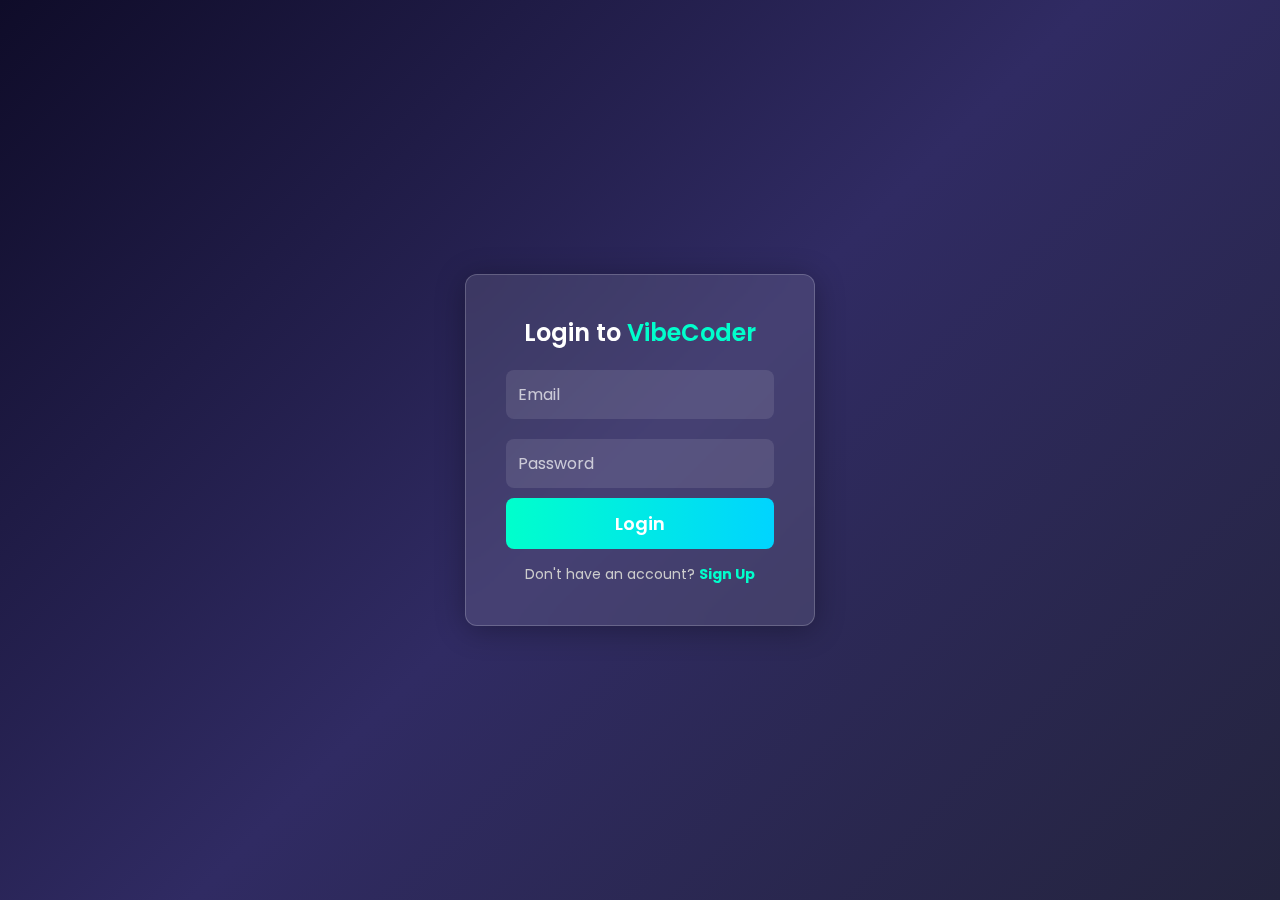
<file: index.html>
<!DOCTYPE html>
<html lang="en">
<head>
    <meta charset="UTF-8">
    <meta name="viewport" content="width=device-width, initial-scale=1.0">
    <title>VibeCoder</title>
    <link rel="stylesheet" href="styles.css">
</head>
<body>
   
    <!-- Navigation Bar -->
    <header class="navbar">
        <div class="logo">Vibe<span>Coder</span></div>
        <nav>
            <ul class="nav-links">
                <li><a href="index.html">Home</a></li>
                <li><a href="explore.html">Features</a></li>
                <li><a href="price.html">Pricing</a></li>
                <li><a href="cu.html">Contact</a></li>
            </ul>
        </nav>
        <div class="buttons">
            <a href="login.html"><button class="login-btn">Login</button></a>
            <a href="signup.html"><button class="signup-btn">Signup</button></a>
        </div>
    </header>

    <!-- Hero Section -->
    <section class="hero">
        <div class="hero-content">
            <h1>Your <span>Creative Coding</span> Companion</h1>
            <p>Design, code, and build amazing projects with an all-in-one development environment.</p>
            <div class="hero-buttons">
                <a href="editor.html"><button class="primary-btn" id="open-editor">Get Started</button>
                    </a>
                    
                <a href="explore.html"><button class="secondary-btn">Explore</button></a>
            </div>
        </div>
        <div class="hero-image">
            <img src="images/logo.jpg" alt="Coding on Laptop">
        </div>
    </section>

    <!-- Features Section -->
    <section class="features">
        <a href="spo.html" class="feature-card">
            <span class="icon">🎵</span>
            <h2>Spotify Integration</h2>
            <p>Set the mood with your favorite music.</p>
        </a>

        <a href="card1.html" class="feature-card">
            <span class="icon">📂</span>
            <h2>Card Drag & Drop</h2>
            <p>Easily organize and customize your project cards.</p>
        </a>

        <a href="ui.html" class="feature-card">
            <span class="icon">🔲</span>
            <h2>UI Components</h2>
            <p>Explore a library of beautiful UI components.</p>
        </a>

        <a href="code.html" class="feature-card">
            <span class="icon">💻</span>
            <h2>Code Explanations</h2>
            <p>Understand code with smart explanations.</p>
        </a>

        <a href="draw.html" class="feature-card">
            <span class="icon">🎨</span>
            <h2>Drawing Tools</h2>
            <p>Create digital artwork with intuitive drawing tools.</p>
        </a>
    </section>


    <!-- Footer -->
    <footer>
        <div class="footer-container">
            <div class="footer-section">
                <h3>About Us</h3>
                <p>This VibeCoder Web App is a modern, user-friendly platform designed to integrate multiple essential tools for developers, designers, and creators.</p>
            </div>
            <div class="footer-section">
                <h3>Follow Us</h3>
                <div class="social-icons">
                    <a href="https://www.facebook.com/">📘 Facebook</a>
                    <a href="https://twitter.com/">🐦 Twitter</a>
                    <a href="https://www.instagram.com/">📸 Instagram</a>
                </div>
            </div>
            <div class="footer-section">
                <h3>Newsletter</h3>
                <p>Subscribe to our newsletter for the latest updates.</p>
                <input type="email" placeholder="Enter your email">
                <button>Subscribe</button>
            </div>
        </div>
        <p class="footer-bottom">&copy; 2025 VibeCoder. All rights reserved.</p>
    </footer>

    <script src="script.js"></script> 
</body>
</html>
</file>
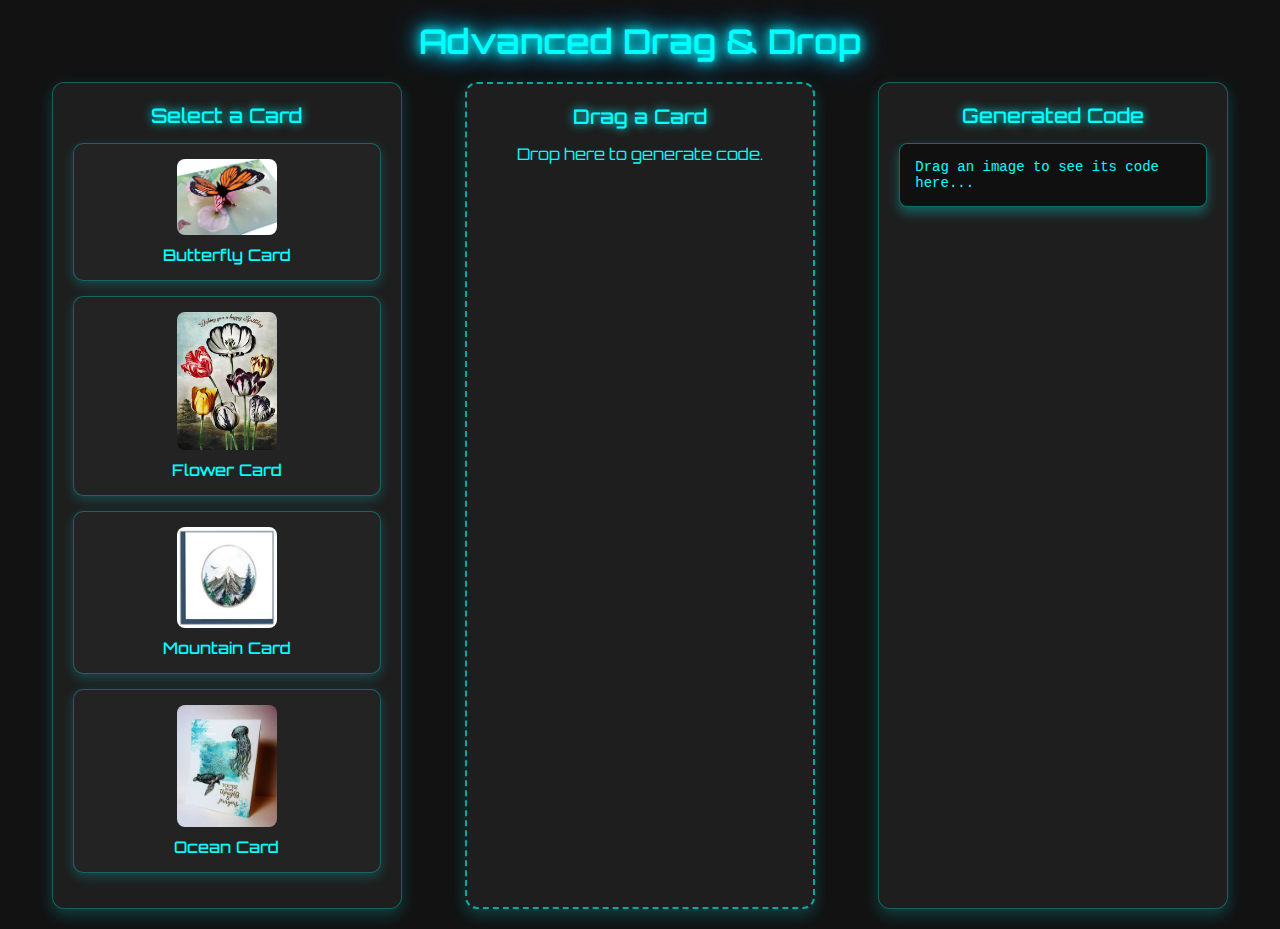
<file: card1.html>
<!DOCTYPE html>
<html lang="en">
<head>
    <meta charset="UTF-8">
    <meta name="viewport" content="width=device-width, initial-scale=1.0">
    <title>Advanced Drag & Drop</title>
    <link href="https://fonts.googleapis.com/css2?family=Orbitron:wght@400;600&display=swap" rel="stylesheet">
    <style>
        * {
            margin: 0;
            padding: 0;
            box-sizing: border-box;
            font-family: 'Orbitron', sans-serif;
        }

        body {
            text-align: center;
            background: #121212; /* Pure Black Background */
            padding: 20px;
            color: #fff;
        }

        /* Neon Title */
        h1 {
            font-size: 34px;
            font-weight: 600;
            color: #0ff;
            text-shadow: 0 0 10px #0ff, 0 0 20px #0ff, 0 0 30px #08f;
            margin-bottom: 20px;
        }

        .container {
            display: flex;
            justify-content: space-around;
            flex-wrap: wrap;
            gap: 40px;
            max-width: 1200px;
            margin: auto;
        }

        .column {
            flex: 1;
            min-width: 320px;
            max-width: 350px;
            padding: 20px;
            border-radius: 12px;
            background: #1e1e1e;
            box-shadow: 0px 6px 15px rgba(0, 255, 255, 0.2);
            transition: 0.3s;
            border: 1px solid rgba(0, 255, 255, 0.3);
        }

        h2 {
            font-size: 20px;
            font-weight: 500;
            color: #0ff;
            text-shadow: 0 0 10px #0ff;
            margin-bottom: 15px;
        }

        /* --- Improved Cards for Dark Theme --- */
        .card {
            background: #232323;
            padding: 15px;
            border-radius: 10px;
            cursor: grab;
            display: flex;
            flex-direction: column;
            align-items: center;
            gap: 10px;
            transition: 0.3s;
            box-shadow: 0px 4px 12px rgba(0, 255, 255, 0.2);
            border: 1px solid rgba(0, 255, 255, 0.3);
            margin-bottom: 15px;
        }

        .card:hover {
            transform: scale(1.05);
            box-shadow: 0px 8px 18px rgba(0, 255, 255, 0.4);
        }

        .card img {
            width: 100px;
            border-radius: 8px;
        }

        .card p {
            font-size: 16px;
            font-weight: 500;
            color: #0ff;
        }

        /* --- Drag & Drop Box --- */
        #drag-card {
            border: 2px dashed rgba(0, 255, 255, 0.6);
            text-align: center;
            min-height: 200px;
            padding: 20px;
            transition: 0.3s;
            color: #0ff;
        }

        #drag-card.drag-over {
            background: rgba(0, 255, 255, 0.1);
            border-color: #0ff;
        }

        #drag-card img {
            max-width: 120px;
            margin-top: 10px;
            border-radius: 8px;
        }

        pre {
            background: #101010;
            color: #0ff;
            padding: 15px;
            text-align: left;
            border-radius: 8px;
            overflow-x: auto;
            white-space: pre-wrap;
            font-size: 14px;
            font-family: 'Courier New', monospace;
            box-shadow: 0px 6px 12px rgba(0, 255, 255, 0.3);
            border: 1px solid rgba(0, 255, 255, 0.4);
        }
    </style>
</head>
<body>
    <h1>Advanced Drag & Drop</h1>
    <div class="container">
        <div class="column" id="select-card">
            <h2>Select a Card</h2>
            <div class="card" draggable="true" ondragstart="drag(event, 'images/butterfly.jpg')">
                <img src="images/butterfly.jpg" alt="Butterfly">
                <p>Butterfly Card</p>
            </div>
            <div class="card" draggable="true" ondragstart="drag(event, 'images/flowers.jpg')">
                <img src="images/flowers.jpg" alt="Flower">
                <p>Flower Card</p>
            </div>
            <div class="card" draggable="true" ondragstart="drag(event, 'images/mountain.jpg')">
                <img src="images/mountain.jpg" alt="Mountain">
                <p>Mountain Card</p>
            </div>
            <div class="card" draggable="true" ondragstart="drag(event, 'images/ocean.jpg')">
                <img src="images/ocean.jpg" alt="Ocean">
                <p>Ocean Card</p>
            </div>
        </div>
        <div class="column" id="drag-card" ondragover="allowDrop(event)" ondrop="drop(event)">
            <h2>Drag a Card</h2>
            <p>Drop here to generate code.</p>
        </div>
        <div class="column" id="download-code">
            <h2>Generated Code</h2>
            <pre id="code-output">Drag an image to see its code here...</pre>
        </div>
    </div>

    <script>
        function allowDrop(event) {
            event.preventDefault();
            document.getElementById("drag-card").classList.add("drag-over");
        }

        function drag(event, imageUrl) {
            event.dataTransfer.setData("image", imageUrl);
        }

        function drop(event) {
            event.preventDefault();
            let dropZone = document.getElementById("drag-card");
            dropZone.classList.remove("drag-over");

            let imageUrl = event.dataTransfer.getData("image");

            if (imageUrl) {
                let imageElement = document.createElement("img");
                imageElement.src = imageUrl;
                imageElement.alt = "Dropped Image";
                imageElement.style.maxWidth = "120px";

                dropZone.innerHTML = "<h2>Drag a Card</h2>";
                dropZone.appendChild(imageElement);

                document.getElementById("code-output").textContent = 
                    `<!DOCTYPE html>\n<html>\n<head>\n    <title>Dropped Image</title>\n</head>\n<body>\n    <img src="${imageUrl}" alt="Dropped Image">\n</body>\n</html>`;
            }
        }
    </script>
</body>
</html>
</file>
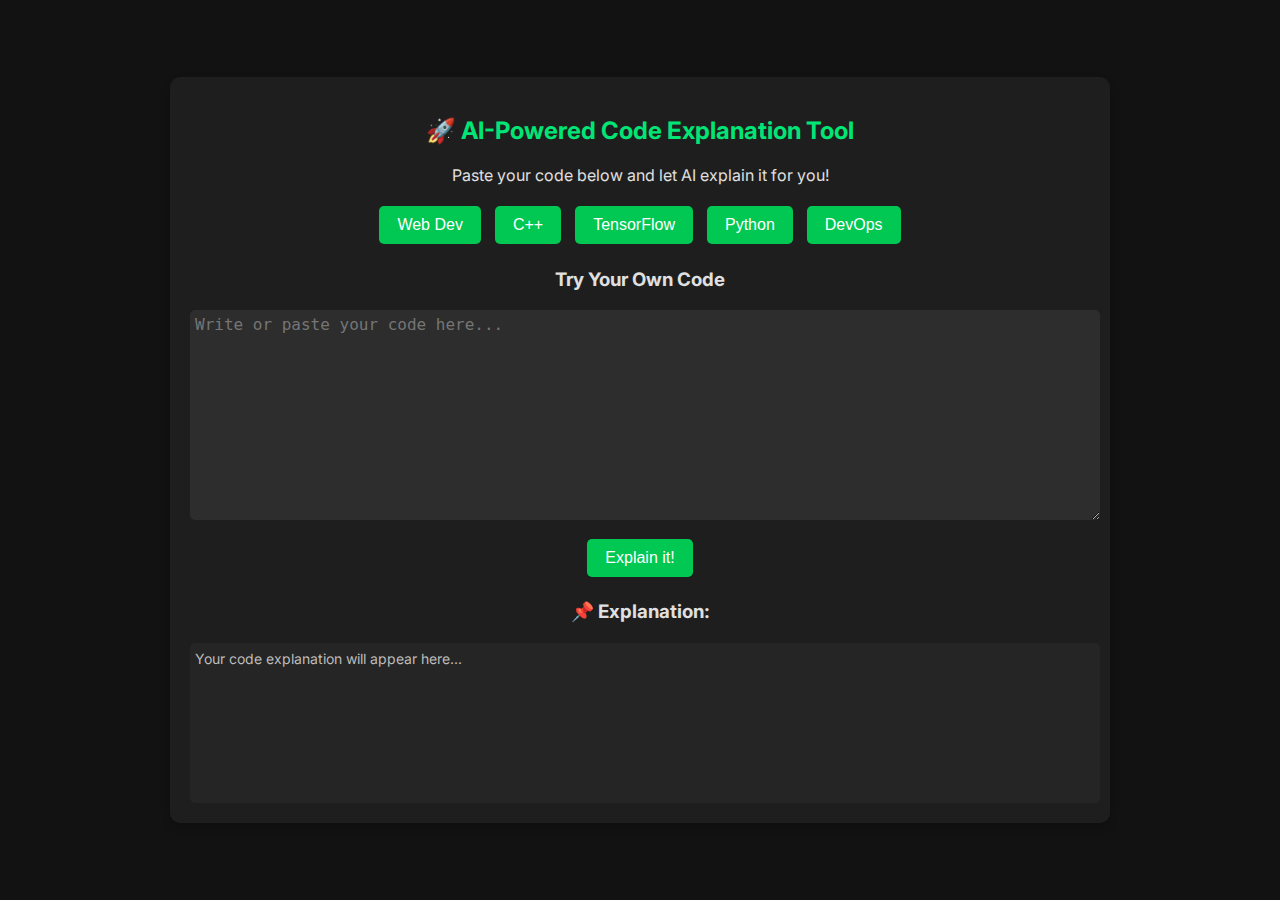
<file: code.html>
<!DOCTYPE html>
<html lang="en">
<head>
    <meta charset="UTF-8">
    <meta name="viewport" content="width=device-width, initial-scale=1.0">
    <title>AI Code Explainer</title>
    <style>
        @import url('https://fonts.googleapis.com/css2?family=Inter:wght@300;400;600&display=swap');

        body {
            font-family: 'Inter', sans-serif;
            background-color: #121212;
            color: #E0E0E0;
            margin: 0;
            padding: 0;
            display: flex;
            justify-content: center;
            align-items: center;
            height: 100vh;
            flex-direction: column;
        }

        .container {
            width: 80%;
            max-width: 900px;
            background: #1e1e1e;
            padding: 20px;
            border-radius: 10px;
            box-shadow: 0 4px 10px rgba(0, 0, 0, 0.2);
            text-align: center;
        }

        h2 {
            color: #00E676;
        }

        textarea {
            width: 100%;
            height: 200px;
            background-color: #2d2d2d;
            color: #ffffff;
            border: none;
            padding: 5px;
            font-size: 16px;
            border-radius: 5px;
            outline: none;
            resize: vertical;
            margin-bottom: 10px;
        }

        .btn {
            padding: 10px 18px;
            font-size: 16px;
            cursor: pointer;
            background-color: #00C853;
            color: white;
            border: none;
            border-radius: 5px;
            margin: 5px;
            transition: 0.3s;
        }

        .btn:hover {
            background-color: #009624;
            transform: scale(1.05);
        }

        .output {
            width: 100%;
            background: #252525;
            padding: 5px;
            border-radius: 5px;
            margin-top: 20px;
            min-height: 150px;
            text-align: left;
            font-size: 14px;
            line-height: 1.5;
            color: #BDBDBD;
            overflow: auto;
        }
    </style>
</head>
<body>
    <div class="container">
        <h2>🚀 AI-Powered Code Explanation Tool</h2>
        <p>Paste your code below and let AI explain it for you!</p>

        <div>
            <button class="btn" onclick="loadCode('webdev')">Web Dev</button>
            <button class="btn" onclick="loadCode('cpp')">C++</button>
            <button class="btn" onclick="loadCode('tensorflow')">TensorFlow</button>
            <button class="btn" onclick="loadCode('dense')">Python</button>
            <button class="btn" onclick="loadCode('devops')">DevOps</button>
        </div>

        <h3>Try Your Own Code</h3>
        <textarea id="codeInput" placeholder="Write or paste your code here..."></textarea>
        <button class="btn" onclick="explainCode()">Explain it!</button>

        <h3>📌 Explanation:</h3>
        <div id="explanation" class="output">Your code explanation will appear here...</div>
    </div>

    <script>
        function loadCode(type) {
            let codeSamples = {
                "webdev": `<html>\n<head>\n<style>\nbody {background-color: lightblue;}\nh1 {color: navy;}\n</style>\n</head>\n<body>\n<h1>Welcome to Web Development</h1>\n</body>\n</html>`,
                "cpp": `#include <iostream>\ntemplate <typename T>\nT add(T a, T b) {\n    return a + b;\n}\nint main() {\n    std::cout << add(5, 10) << std::endl;\n    return 0;\n}`,
                "tensorflow": `import tensorflow as tf\nx = tf.constant(10)\ny = tf.constant(20)\nz = tf.add(x, y)\nprint("Sum:", z)`,
                "dense": `def factorial(n):\n    if n == 0:\n        return 1\n    else:\n        return n * factorial(n-1)\nprint(factorial(5))`,
                "devops": `#!/bin/bash\necho "Updating system..."\nsudo apt update && sudo apt upgrade -y`
            };
            document.getElementById("codeInput").value = codeSamples[type];
            explainCode();
        }

        function explainCode() {
            let code = document.getElementById("codeInput").value;
            let explanationDiv = document.getElementById("explanation");

            if (!code.trim()) {
                explanationDiv.innerHTML = "⚠ Please enter some code to explain.";
                return;
            }

            let explanation = "<strong>📌 Detailed Explanation:</strong><br><br>";

            if (code.includes("<html>")) {
                explanation += "<strong>🔹 HTML Code Structure:</strong><br>";
                explanation += "✅ <code>&lt;html&gt;</code>: Root element of an HTML page.<br>";
                explanation += "✅ <code>&lt;head&gt;</code>: Contains meta information and styles.<br>";
                explanation += "✅ <code>&lt;style&gt;</code>: Defines CSS for the page.<br>";
                explanation += "✅ <code>&lt;h1&gt;</code>: A header tag used for the title.<br>";
            }

            if (code.includes("template <typename T>")) {
                explanation += "<br><strong>🔹 C++ Template Explanation:</strong><br>";
                explanation += "✅ <code>template <typename T></code>: Generic function for multiple data types.<br>";
                explanation += "✅ <code>T add(T a, T b)</code>: A function template for addition.<br>";
            }

            if (code.includes("import tensorflow as tf")) {
                explanation += "<br><strong>🔹 TensorFlow Code Explanation:</strong><br>";
                explanation += "✅ <code>import tensorflow as tf</code>: Imports TensorFlow library.<br>";
                explanation += "✅ <code>tf.constant()</code>: Creates immutable tensors.<br>";
                explanation += "✅ <code>tf.add()</code>: Adds two tensors.<br>";
            }

            if (code.includes("def factorial(n):")) {
                explanation += "<br><strong>🔹 Recursive Function Explanation:</strong><br>";
                explanation += "✅ <code>def factorial(n):</code>: A recursive function.<br>";
                explanation += "✅ <code>if n == 0:</code>: Base case to end recursion.<br>";
            }

            if (code.includes("sudo apt update")) {
                explanation += "<br><strong>🔹 DevOps Bash Script:</strong><br>";
                explanation += "✅ <code>#!/bin/bash</code>: Declares a shell script.<br>";
                explanation += "✅ <code>sudo apt update</code>: Updates package list.<br>";
            }

            explanationDiv.innerHTML = explanation;
        }
    </script>

</body>
</html>
</file>
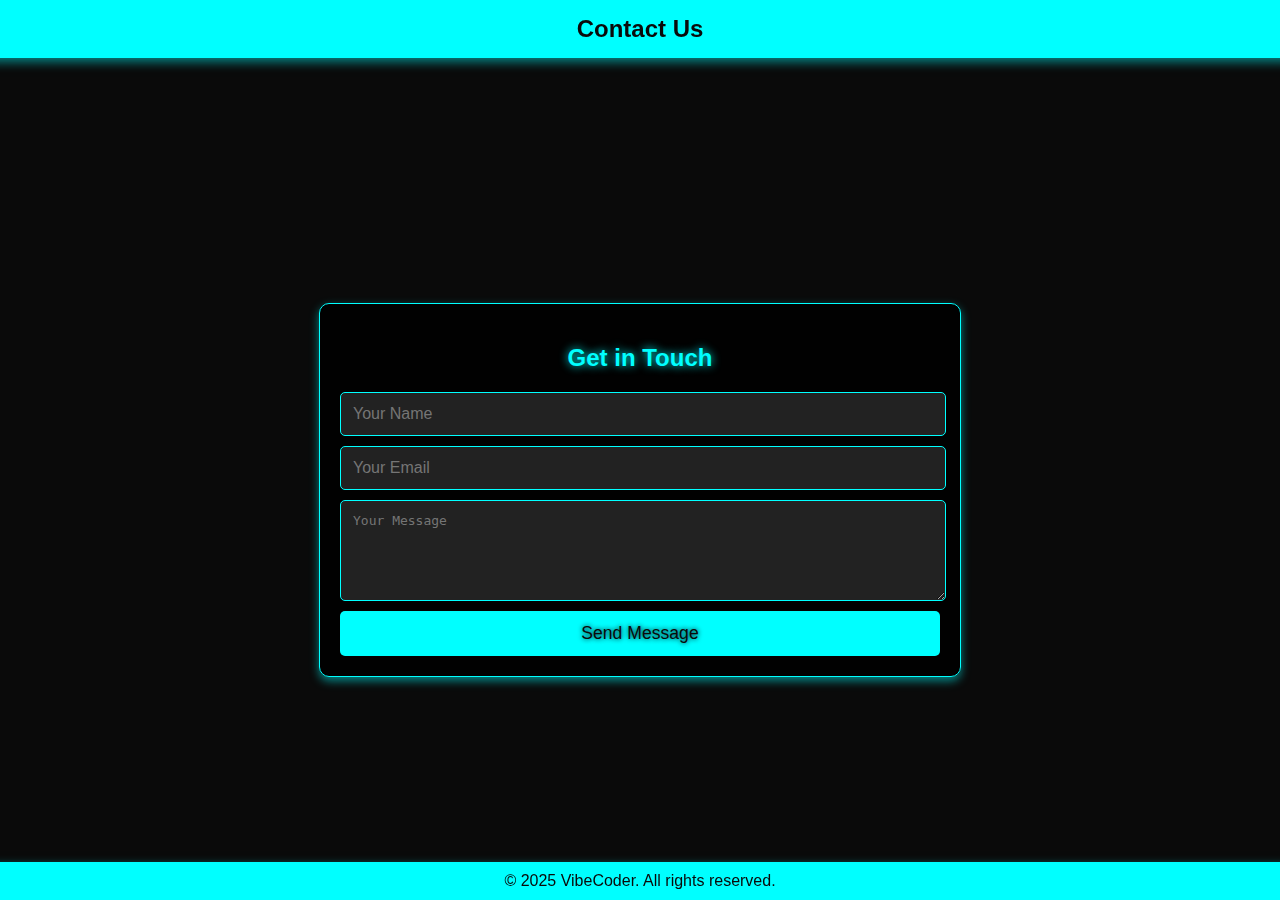
<file: cu.html>
<!DOCTYPE html>
<html lang="en">
<head>
    <meta charset="UTF-8">
    <meta name="viewport" content="width=device-width, initial-scale=1.0">
    <title>Contact Us</title>
    <style>
        :root {
            --primary-color: #00ffff;
            --secondary-color: #00b3b3;
            --background-color: #0a0a0a;
            --text-color: #ffffff;
            --white: #ffffff;
            --shadow: 0 4px 10px rgba(0, 255, 255, 0.5);
        }
        body {
            font-family: 'Poppins', sans-serif;
            margin: 0;
            padding: 0;
            background-color: var(--background-color);
            color: var(--text-color);
            display: flex;
            flex-direction: column;
            align-items: center;
            justify-content: center;
            height: 100vh;
        }
        .navbar {
            background: var(--primary-color);
            color: var(--background-color);
            padding: 15px 20px;
            text-align: center;
            font-size: 1.5em;
            font-weight: bold;
            box-shadow: var(--shadow);
            width: 100%;
            position: fixed;
            top: 0;
        }
        .contact-container {
            width: 90%;
            max-width: 600px;
            margin-top: 80px;
            padding: 20px;
            background: rgba(0, 0, 0, 0.9);
            border-radius: 10px;
            box-shadow: var(--shadow);
            text-align: center;
            border: 1px solid var(--primary-color);
        }
        .contact-container h2 {
            color: var(--primary-color);
            text-shadow: 0 0 10px var(--primary-color);
            margin-bottom: 20px;
        }
        .contact-container input, .contact-container textarea {
            width: calc(100% - 20px);
            padding: 12px;
            margin: 10px 0;
            background: #222;
            border: 1px solid var(--primary-color);
            color: var(--white);
            border-radius: 5px;
            font-size: 1em;
            display: block;
        }
        .button {
            background: var(--primary-color);
            color: var(--background-color);
            border: none;
            padding: 12px 20px;
            cursor: pointer;
            border-radius: 5px;
            transition: 0.3s;
            font-size: 1.1em;
            text-shadow: 0 0 5px var(--background-color);
            width: 100%;
        }
        .button:hover {
            background: var(--secondary-color);
            box-shadow: 0 0 15px var(--primary-color);
        }
        .footer {
            background: var(--primary-color);
            color: var(--background-color);
            padding: 10px;
            text-align: center;
            width: 100%;
            position: fixed;
            bottom: 0;
            box-shadow: var(--shadow);
        }
    </style>
</head>
<body>
    <div class="navbar">Contact Us</div>
    <div class="contact-container">
        <h2>Get in Touch</h2>
        <form id="contactForm">
            <input type="text" id="name" placeholder="Your Name" required>
            <input type="email" id="email" placeholder="Your Email" required>
            <textarea id="message" placeholder="Your Message" rows="5" required></textarea>
            <button class="button" type="submit">Send Message</button>
        </form>
    </div>
    <div class="footer">&copy; 2025 VibeCoder. All rights reserved.     </div>

    <script>
        document.getElementById("contactForm").addEventListener("submit", function(event) {
            event.preventDefault();
            
            const name = document.getElementById("name").value;
            const email = document.getElementById("email").value;
            const message = document.getElementById("message").value;
            
            const contactData = {
                name: name,
                email: email,
                message: message
            };
            
            localStorage.setItem("contactData", JSON.stringify(contactData));
            alert("Your message has been saved!");
            
            document.getElementById("contactForm").reset();
        });
    </script>
</body>
</html>
</file>
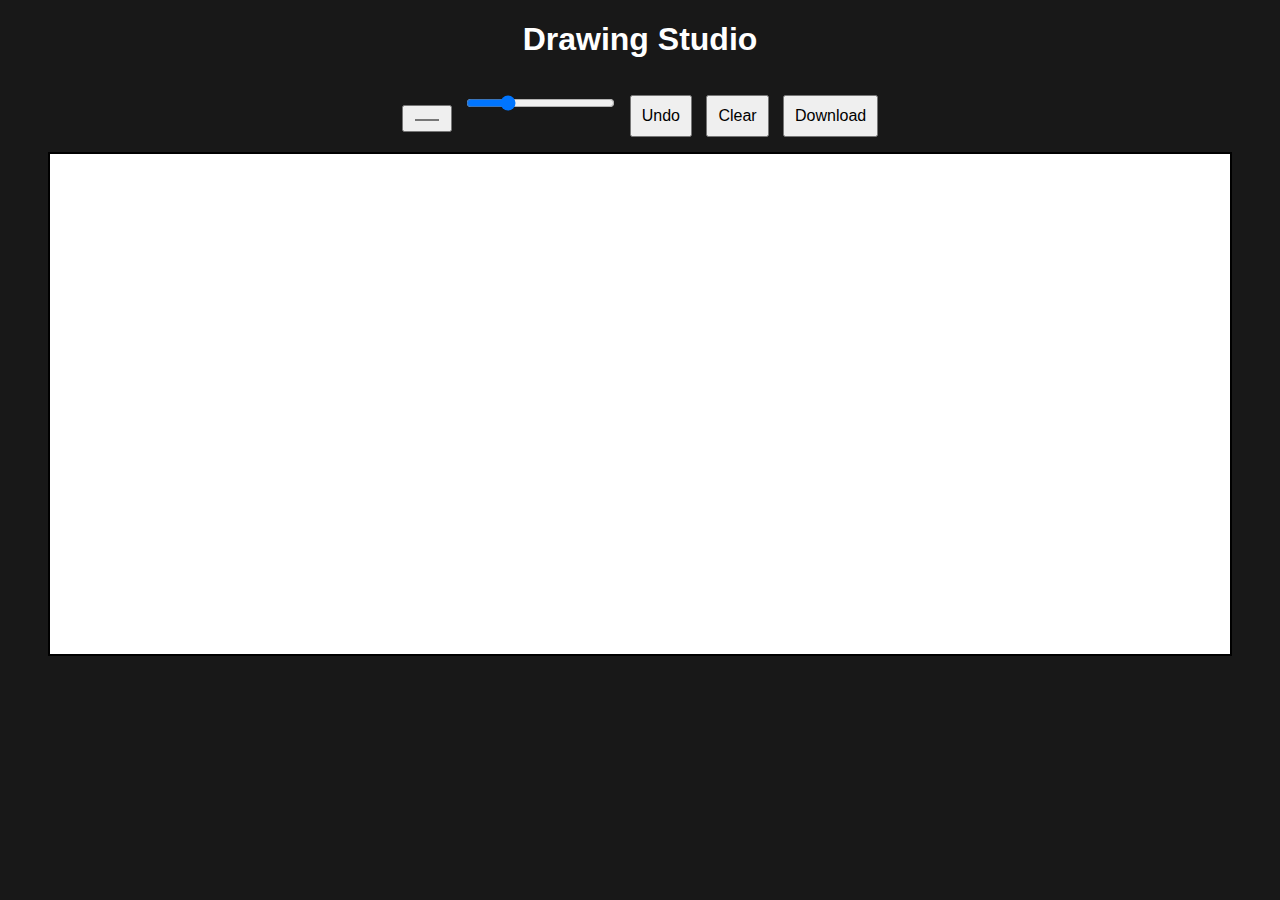
<file: draw.html>
<!DOCTYPE html>
<html lang="en">
<head>
    <meta charset="UTF-8">
    <meta name="viewport" content="width=device-width, initial-scale=1.0">
    <title>Drawing Studio</title>
    <link rel="stylesheet" href="style1.css">
</head>
<body>

    <div class="container">
        <h1>Drawing Studio</h1>
        <div class="tools">
            <input type="color" id="colorPicker" value="#000000">
            <input type="range" id="brushSize" min="1" max="20" value="5">
            <button id="undoBtn">Undo</button>
            <button id="clearBtn">Clear</button>
            <button id="downloadBtn">Download</button>
        </div>
        <canvas id="drawingCanvas"></canvas>
    </div>

    <script src="script1.js"></script>
</body>
</html>
</file>
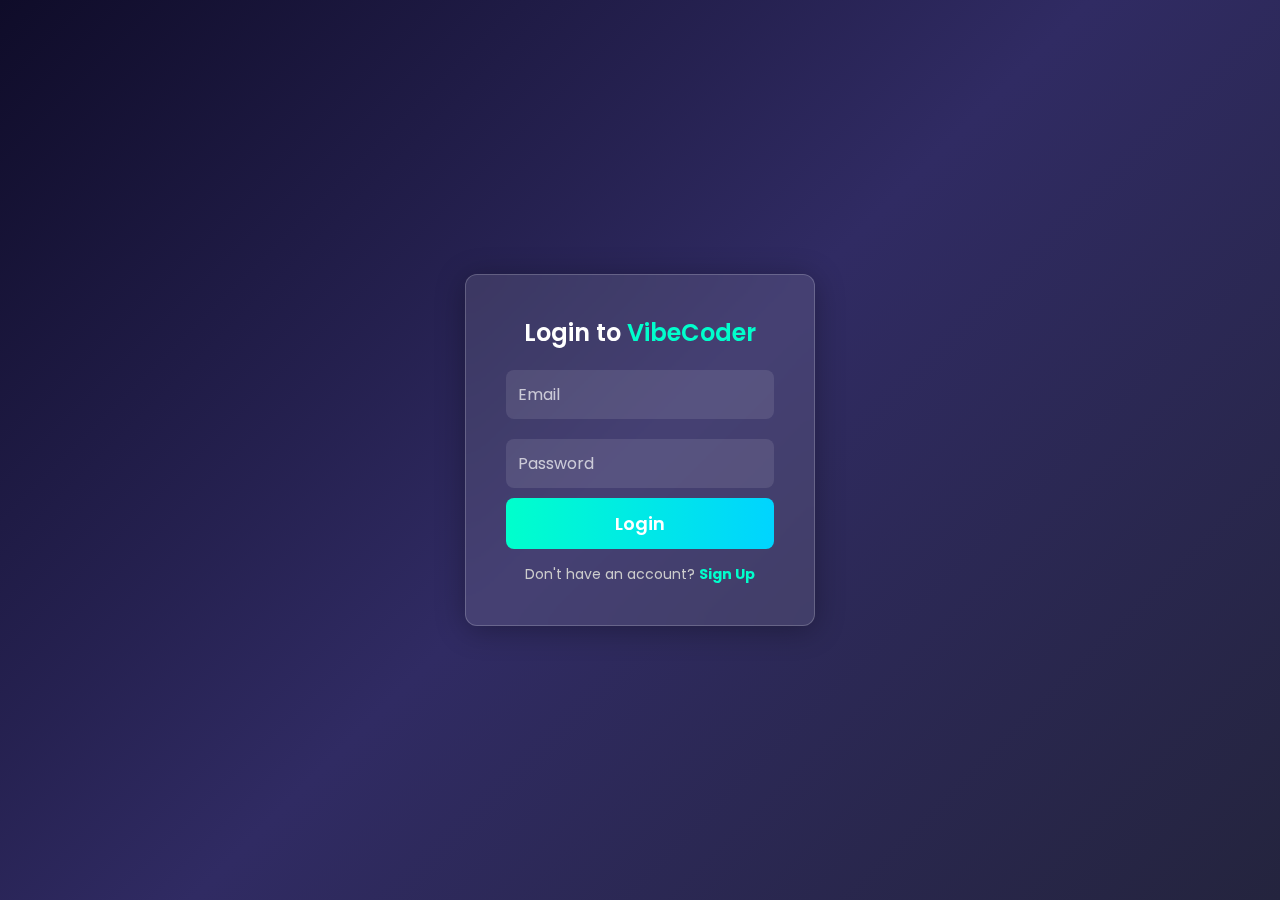
<file: login.html>
<!DOCTYPE html>
<html lang="en">
<head>
    <meta charset="UTF-8">
    <meta name="viewport" content="width=device-width, initial-scale=1.0">
    <title>Login - VibeCoder</title>
    <style>
        /* Import Google Font */
        @import url('https://fonts.googleapis.com/css2?family=Poppins:wght@300;400;600&display=swap');

        /* Global Styling */
        * {
            margin: 0;
            padding: 0;
            box-sizing: border-box;
            font-family: 'Poppins', sans-serif;
        }

        body {
            display: flex;
            justify-content: center;
            align-items: center;
            height: 100vh;
            background: linear-gradient(135deg, #0f0c29, #302b63, #24243e);
            overflow: hidden;
        }

        /* Glassmorphic Container */
        .auth-container {
            background: rgba(255, 255, 255, 0.1);
            padding: 40px;
            width: 350px;
            border-radius: 12px;
            backdrop-filter: blur(15px);
            -webkit-backdrop-filter: blur(15px);
            box-shadow: 0 4px 30px rgba(0, 0, 0, 0.3);
            text-align: center;
            border: 1px solid rgba(255, 255, 255, 0.2);
        }

        .auth-title {
            font-size: 24px;
            font-weight: 600;
            color: #fff;
            margin-bottom: 10px;
        }

        .auth-title span {
            color: #00ffcc;
        }

        /* Input Fields */
        input {
            width: 100%;
            padding: 12px;
            margin: 10px 0;
            border: none;
            outline: none;
            border-radius: 8px;
            font-size: 16px;
            background: rgba(255, 255, 255, 0.1);
            color: #fff;
            transition: 0.3s ease-in-out;
        }

        input::placeholder {
            color: rgba(255, 255, 255, 0.7);
        }

        input:focus {
            background: rgba(255, 255, 255, 0.2);
            box-shadow: 0 0 10px rgba(0, 255, 204, 0.5);
        }

        /* Login Button */
        .auth-btn {
            width: 100%;
            padding: 12px;
            font-size: 18px;
            font-weight: 600;
            border: none;
            border-radius: 8px;
            cursor: pointer;
            color: #fff;
            background: linear-gradient(90deg, #00ffcc, #00d4ff);
            transition: 0.3s ease-in-out;
        }

        .auth-btn:hover {
            box-shadow: 0 0 15px rgba(0, 255, 204, 0.8);
        }

        /* Switch to Signup */
        .switch-page {
            margin-top: 15px;
            font-size: 14px;
            color: #ccc;
        }

        .switch-page a {
            color: #00ffcc;
            text-decoration: none;
            font-weight: bold;
        }

        .switch-page a:hover {
            text-decoration: underline;
        }

    </style>
</head>
<body>
    <div class="auth-container">
        <div class="auth-box">
            <h2 class="auth-title">Login to <span>VibeCoder</span></h2>
            <form id="login-form">
                <input type="email" id="email" placeholder="Email" required>
                <input type="password" id="password" placeholder="Password" required>
                <button type="submit" class="auth-btn">Login</button>
                <p class="switch-page">Don't have an account? <a href="signup.html">Sign Up</a></p>
            </form>
        </div>
    </div>

    <script>
        document.getElementById("login-form").addEventListener("submit", function(event) {
            event.preventDefault(); // Prevent page reload

            // Get user input values
            let email = document.getElementById("email").value;
            let password = document.getElementById("password").value;

            // Retrieve stored user data from localStorage
            let storedUser = JSON.parse(localStorage.getItem("vibeCoderUser"));

            if (storedUser && storedUser.email === email && storedUser.password === password) {
                alert("Login Successful! 🎉");
                window.location.href = "index.html"; // Redirect to the main page
            } else {
                alert("Invalid email or password. Please try again!");
            }
        });
    </script>
</body>
</html>
</file>
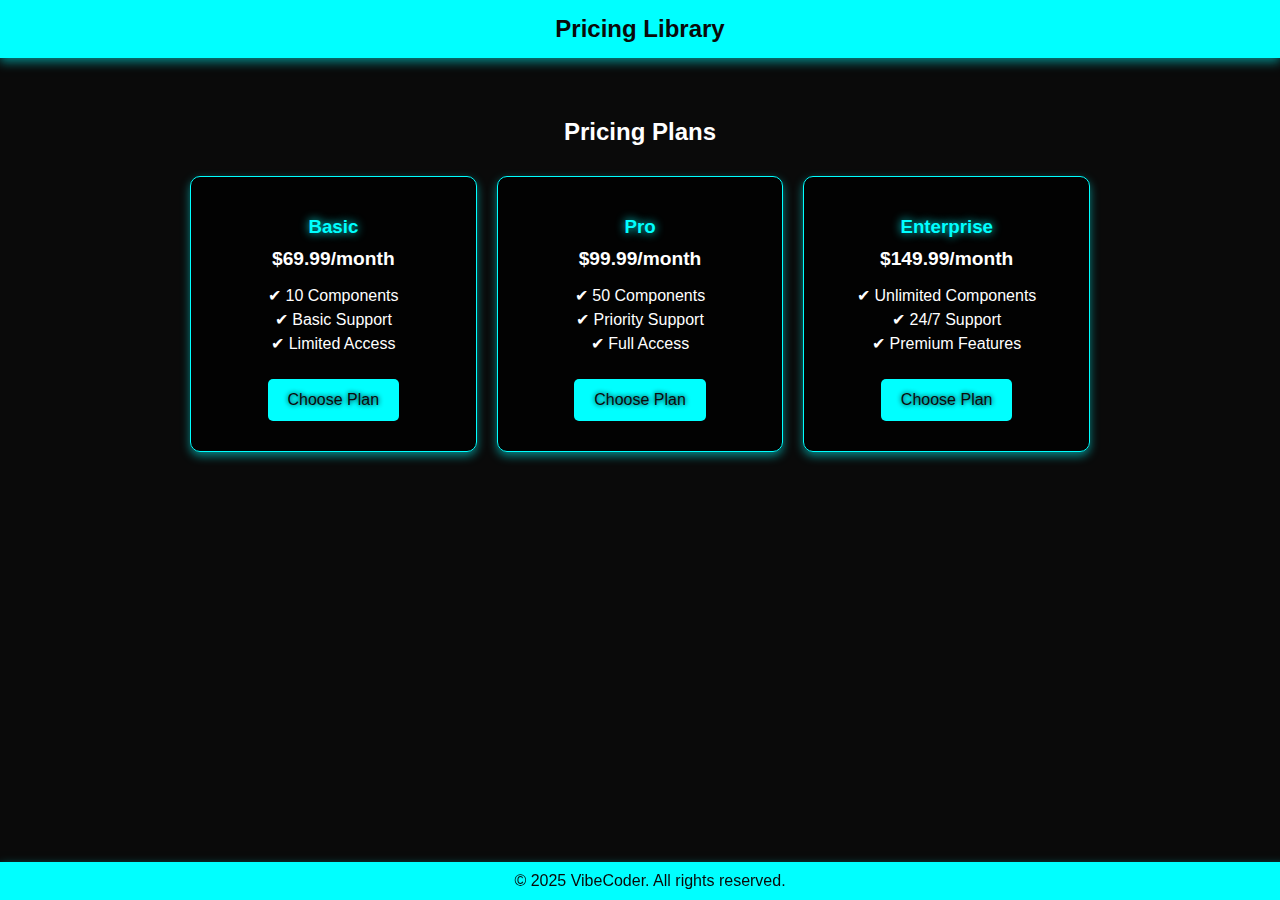
<file: price.html>
<!DOCTYPE html>
<html lang="en">
<head>
    <meta charset="UTF-8">
    <meta name="viewport" content="width=device-width, initial-scale=1.0">
    <title>Pricing Plans</title>
    <style>
        :root {
            --primary-color: #00ffff;
            --secondary-color: #00b3b3;
            --background-color: #0a0a0a;
            --text-color: #ffffff;
            --white: #ffffff;
            --shadow: 0 4px 10px rgba(0, 255, 255, 0.5);
        }
        body {
            font-family: 'Poppins', sans-serif;
            margin: 0;
            padding: 0;
            background-color: var(--background-color);
            color: var(--text-color);
        }
        .navbar {
            background: var(--primary-color);
            color: var(--background-color);
            padding: 15px 20px;
            text-align: center;
            font-size: 1.5em;
            font-weight: bold;
            box-shadow: var(--shadow);
        }
        .container {
            max-width: 900px;
            margin: 20px auto;
            padding: 20px;
            text-align: center;
        }
        .pricing-container {
            display: flex;
            justify-content: center;
            gap: 20px;
            margin-top: 30px;
        }
        .pricing-card {
            background: rgba(0, 0, 0, 0.8);
            padding: 20px;
            border-radius: 10px;
            box-shadow: var(--shadow);
            width: 300px;
            text-align: center;
            border: 1px solid var(--primary-color);
        }
        .pricing-card h3 {
            margin-bottom: 10px;
            color: var(--primary-color);
            text-shadow: 0 0 10px var(--primary-color);
        }
        .pricing-card p {
            font-size: 1.2em;
            font-weight: bold;
            margin: 10px 0;
        }
        .pricing-card ul {
            list-style: none;
            padding: 0;
        }
        .pricing-card ul li {
            margin: 5px 0;
        }
        .button {
            background: var(--primary-color);
            color: var(--background-color);
            border: none;
            padding: 12px 20px;
            cursor: pointer;
            border-radius: 5px;
            transition: 0.3s;
            font-size: 1em;
            margin: 10px 0;
            text-shadow: 0 0 5px var(--background-color);
            text-decoration: none;
            display: inline-block;
        }
        .button:hover {
            background: var(--secondary-color);
            box-shadow: 0 0 15px var(--primary-color);
        }
        .footer {
            background: var(--primary-color);
            color: var(--background-color);
            padding: 10px;
            text-align: center;
            position: fixed;
            width: 100%;
            bottom: 0;
            box-shadow: var(--shadow);
        }
    </style>
</head>
<body>
    <div class="navbar">Pricing Library</div>
    <div class="container">
        <h2>Pricing Plans</h2>
        <div class="pricing-container">
            <div class="pricing-card">
                <h3>Basic</h3>
                <p>$69.99/month</p>
                <ul>
                    <li>✔ 10 Components</li>
                    <li>✔ Basic Support</li>
                    <li>✔ Limited Access</li>
                </ul>
                <a href="https://buy.stripe.com/test_8wMg1b8Wx5o46yYeUU" class="button">Choose Plan</a>
            </div>
            <div class="pricing-card">
                <h3>Pro</h3>
                <p>$99.99/month</p>
                <ul>
                    <li>✔ 50 Components</li>
                    <li>✔ Priority Support</li>
                    <li>✔ Full Access</li>
                </ul>
                <a href="https://buy.stripe.com/test_8wMg1b8Wx5o46yYeUU" class="button">Choose Plan</a>
            </div>
            <div class="pricing-card">
                <h3>Enterprise</h3>
                <p>$149.99/month</p>
                <ul>
                    <li>✔ Unlimited Components</li>
                    <li>✔ 24/7 Support</li>
                    <li>✔ Premium Features</li>
                </ul>
                <a href="https://buy.stripe.com/test_8wMg1b8Wx5o46yYeUU" class="button">Choose Plan</a>
            </div>
        </div>
    </div>
    <div class="footer">&copy; 2025 VibeCoder. All rights reserved.</div>
</body>
</html>
</file>
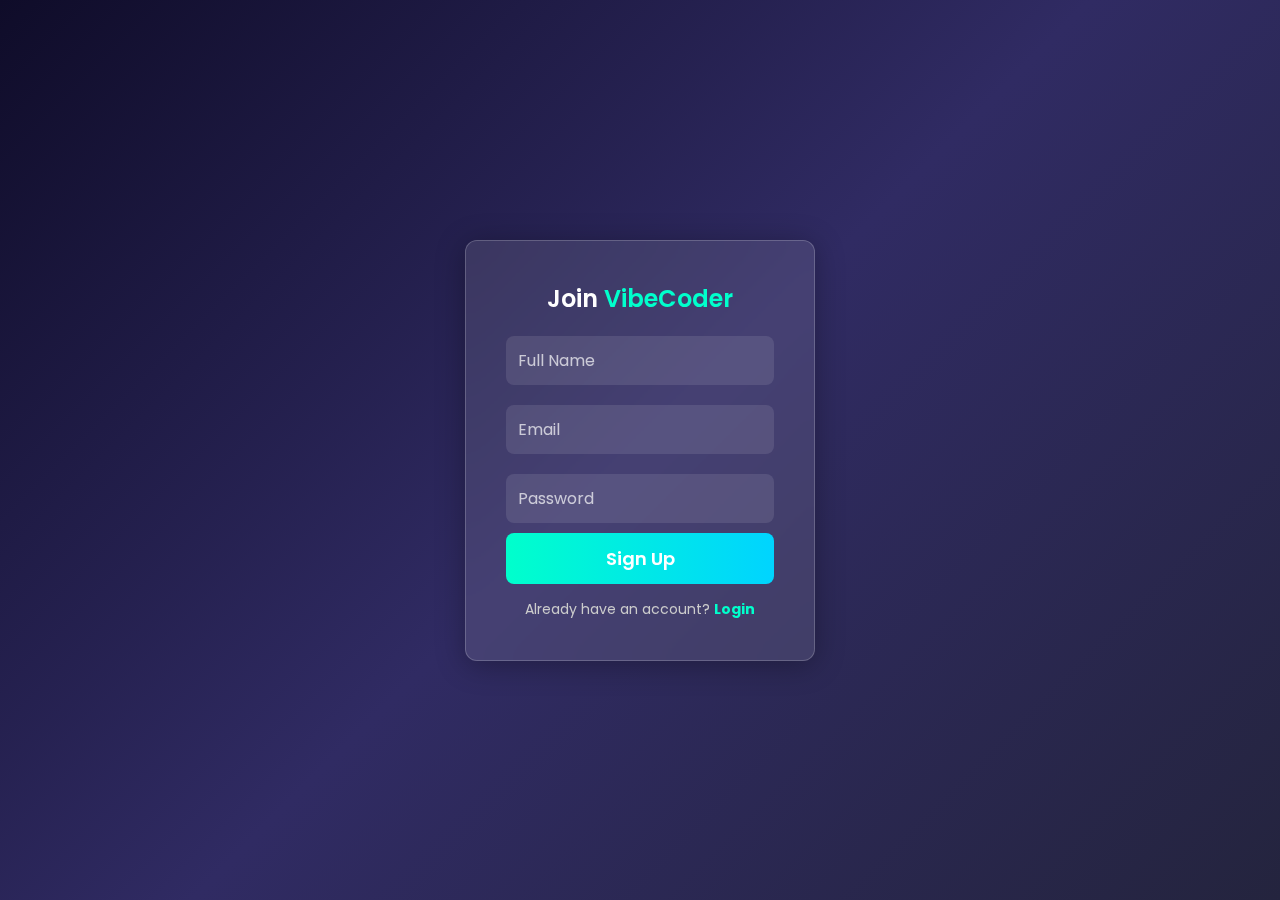
<file: signup.html>
<!DOCTYPE html>
<html lang="en">
<head>
    <meta charset="UTF-8">
    <meta name="viewport" content="width=device-width, initial-scale=1.0">
    <title>Sign Up - VibeCoder</title>
    <style>
        /* Import Google Font */
        @import url('https://fonts.googleapis.com/css2?family=Poppins:wght@300;400;600&display=swap');

        /* Global Styling */
        * {
            margin: 0;
            padding: 0;
            box-sizing: border-box;
            font-family: 'Poppins', sans-serif;
        }

        body {
            display: flex;
            justify-content: center;
            align-items: center;
            height: 100vh;
            background: linear-gradient(135deg, #0f0c29, #302b63, #24243e);
            overflow: hidden;
        }

        /* Glassmorphic Container */
        .auth-container {
            background: rgba(255, 255, 255, 0.1);
            padding: 40px;
            width: 350px;
            border-radius: 12px;
            backdrop-filter: blur(15px);
            -webkit-backdrop-filter: blur(15px);
            box-shadow: 0 4px 30px rgba(0, 0, 0, 0.3);
            text-align: center;
            border: 1px solid rgba(255, 255, 255, 0.2);
        }

        .auth-title {
            font-size: 24px;
            font-weight: 600;
            color: #fff;
            margin-bottom: 10px;
        }

        .auth-title span {
            color: #00ffcc;
        }

        /* Input Fields */
        input {
            width: 100%;
            padding: 12px;
            margin: 10px 0;
            border: none;
            outline: none;
            border-radius: 8px;
            font-size: 16px;
            background: rgba(255, 255, 255, 0.1);
            color: #fff;
            transition: 0.3s ease-in-out;
        }

        input::placeholder {
            color: rgba(255, 255, 255, 0.7);
        }

        input:focus {
            background: rgba(255, 255, 255, 0.2);
            box-shadow: 0 0 10px rgba(0, 255, 204, 0.5);
        }

        /* Signup Button */
        .auth-btn {
            width: 100%;
            padding: 12px;
            font-size: 18px;
            font-weight: 600;
            border: none;
            border-radius: 8px;
            cursor: pointer;
            color: #fff;
            background: linear-gradient(90deg, #00ffcc, #00d4ff);
            transition: 0.3s ease-in-out;
        }

        .auth-btn:hover {
            box-shadow: 0 0 15px rgba(0, 255, 204, 0.8);
        }

        /* Switch to Login */
        .switch-page {
            margin-top: 15px;
            font-size: 14px;
            color: #ccc;
        }

        .switch-page a {
            color: #00ffcc;
            text-decoration: none;
            font-weight: bold;
        }

        .switch-page a:hover {
            text-decoration: underline;
        }

    </style>
</head>
<body>
    <div class="auth-container">
        <div class="auth-box">
            <h2 class="auth-title">Join <span>VibeCoder</span></h2>
            <form id="signup-form">
                <input type="text" id="full-name" placeholder="Full Name" required>
                <input type="email" id="email" placeholder="Email" required>
                <input type="password" id="password" placeholder="Password" required>
                <button type="submit" class="auth-btn">Sign Up</button>
                <p class="switch-page">Already have an account? <a href="login.html">Login</a></p>
            </form>
        </div>
    </div>

    <script>
        document.getElementById("signup-form").addEventListener("submit", function(event) {
            event.preventDefault(); // Prevent page reload

            // Get user input values
            let fullName = document.getElementById("full-name").value;
            let email = document.getElementById("email").value;
            let password = document.getElementById("password").value;

            // Store user data in localStorage
            let user = {
                fullName: fullName,
                email: email,
                password: password
            };
            localStorage.setItem("vibeCoderUser", JSON.stringify(user));

            // Redirect user to main page
            window.location.href = "index.html";
        });
    </script>
</body>
</html>
</file>
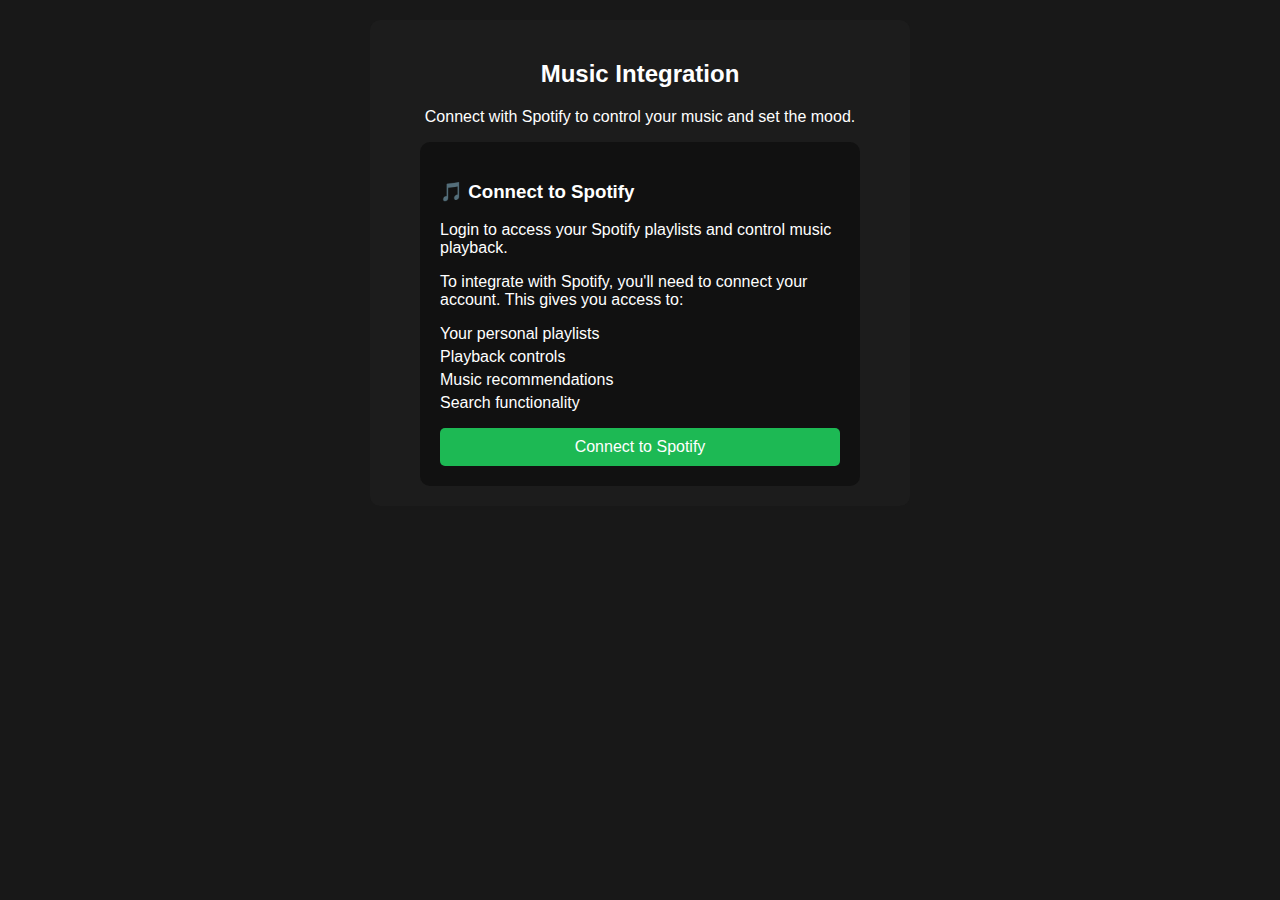
<file: spo.html>
<!DOCTYPE html>
<html lang="en">
<head>
    <meta charset="UTF-8">
    <meta name="viewport" content="width=device-width, initial-scale=1.0">
    <title>Spotify Integration</title>
    <link rel="stylesheet" href="spotify.css">
</head>
<body>

    <div class="spotify-container">
        <h2>Music Integration</h2>
        <p>Connect with Spotify to control your music and set the mood.</p>
        <div class="spotify-box">
            <h3>🎵 Connect to Spotify</h3>
            <p>Login to access your Spotify playlists and control music playback.</p>
            <p>To integrate with Spotify, you'll need to connect your account. This gives you access to:</p>
            <ul>
                <li>Your personal playlists</li>
                <li>Playback controls</li>
                <li>Music recommendations</li>
                <li>Search functionality</li>
            </ul>
            <button id="spotifyLoginBtn">Connect to Spotify</button>
        </div>
    </div>

    <script src="spotify.js"></script>
</body>
</html>
</file>
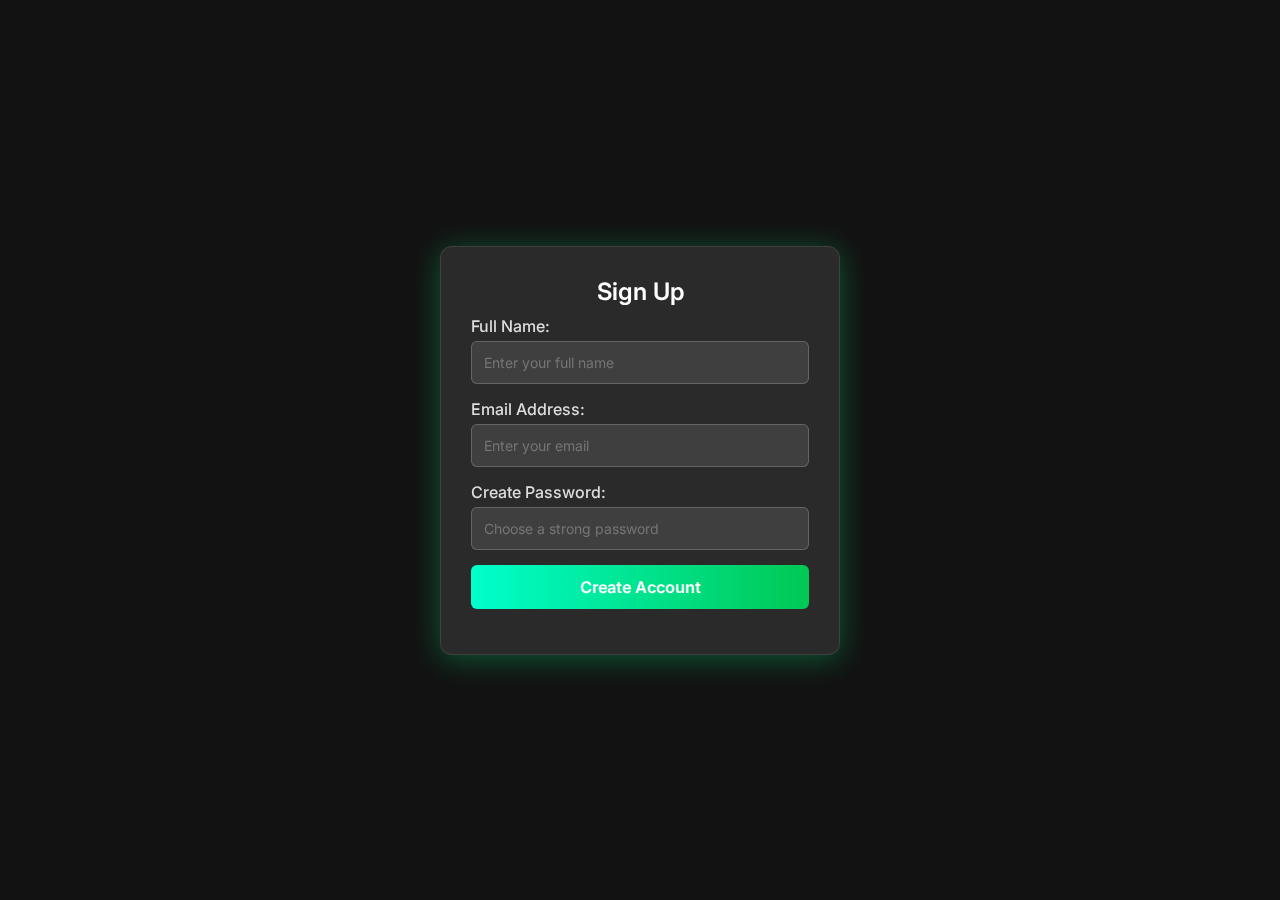
<file: suf.html>
<!DOCTYPE html>
<html lang="en">
<head>
    <meta charset="UTF-8">
    <meta name="viewport" content="width=device-width, initial-scale=1.0">
    <title>Sign Up | Denigma Theme</title>
    <link href="https://fonts.googleapis.com/css2?family=Inter:wght@300;400;600&family=Poppins:wght@300;400;600&display=swap" rel="stylesheet">
    <style>
        /* Global Styling */
        * {
            margin: 0;
            padding: 0;
            box-sizing: border-box;
            font-family: 'Inter', sans-serif;
        }

        body {
            display: flex;
            justify-content: center;
            align-items: center;
            height: 100vh;
            background: #121212;
        }

        /* Glassmorphic Card */
        .container {
            background: rgba(255, 255, 255, 0.1);
            border-radius: 12px;
            padding: 30px;
            width: 400px;
            text-align: center;
            box-shadow: 0 4px 30px rgba(0, 255, 128, 0.3);
            backdrop-filter: blur(10px);
            border: 1px solid rgba(255, 255, 255, 0.1);
        }

        h2 {
            color: #fff;
            font-weight: 600;
            margin-bottom: 10px;
        }

        /* Input Fields */
        .form-group {
            text-align: left;
            margin-bottom: 15px;
        }

        label {
            color: #ddd;
            font-weight: 500;
            display: block;
            margin-bottom: 5px;
        }

        input {
            width: 100%;
            padding: 12px;
            border: 1px solid rgba(255, 255, 255, 0.2);
            border-radius: 6px;
            font-size: 14px;
            background: rgba(255, 255, 255, 0.1);
            color: white;
            outline: none;
            transition: 0.3s;
        }

        input:focus {
            border-color: #00ffcc;
            box-shadow: 0 0 8px rgba(0, 255, 204, 0.7);
        }

        /* Button */
        button {
            width: 100%;
            padding: 12px;
            background: linear-gradient(90deg, #00ffcc, #00c853);
            color: #fff;
            border: none;
            border-radius: 6px;
            font-size: 16px;
            font-weight: 600;
            cursor: pointer;
            transition: 0.3s;
        }

        button:hover {
            background: linear-gradient(90deg, #00c853, #009624);
            box-shadow: 0 4px 15px rgba(0, 255, 128, 0.4);
        }

        /* Success Message */
        #message {
            margin-top: 15px;
            color: #00ffcc;
            font-weight: 600;
        }
    </style>
</head>
<body>
    <div class="container">
        <h2>Sign Up</h2>
        <form id="signupForm">
            <div class="form-group">
                <label for="name">Full Name:</label>
                <input type="text" id="name" name="name" placeholder="Enter your full name" required>
            </div>
            <div class="form-group">
                <label for="email">Email Address:</label>
                <input type="email" id="email" name="email" placeholder="Enter your email" required>
            </div>
            <div class="form-group">
                <label for="password">Create Password:</label>
                <input type="password" id="password" name="password" placeholder="Choose a strong password" required>
            </div>
            <button type="submit">Create Account</button>
        </form>
        <div id="message"></div>
    </div>

    <script>
        document.getElementById('signupForm').addEventListener('submit', function(event) {
            event.preventDefault(); 

            const name = document.getElementById('name').value;
            const email = document.getElementById('email').value;
            const password = document.getElementById('password').value;

            if (name === "" || email === "" || password === "") {
                document.getElementById('message').innerText = "⚠ Please fill in all fields!";
                document.getElementById('message').style.color = "red";
                return;
            }

            document.getElementById('message').innerText = `🎉 Welcome, ${name}! Your account has been created.`;
            document.getElementById('message').style.color = "#00ffcc";

            document.getElementById('signupForm').reset();
        });
    </script>
</body>
</html>
</file>
<file: styles.css>
/* Import Google Font */
@import url('https://fonts.googleapis.com/css2?family=Poppins:wght@300;400;600;700&display=swap');

/* General Styles */
body {
    font-family: 'Poppins', sans-serif;
    background: linear-gradient(135deg, #0d0d0d, #1a1a2e);
    color: white;
    margin: 0;
    padding: 0;
    display: flex;
    flex-direction: column;
    align-items: center;
    text-align: center;
    min-height: 100vh;
}

/* Navbar */
.navbar {
    display: flex;
    justify-content: space-between;
    align-items: center;
    width: 100%;
    padding: 20px 2px;
    background: rgba(30, 30, 30, 0.9);
    backdrop-filter: blur(10px);
    position: fixed;
    top: 0;
    left: 0;
    z-index: 1000;
}

.navbar .logo {
    font-size: 2rem;
    font-weight: bold;
    color: #ff6f61;
    text-shadow: 2px 2px 10px rgba(255, 111, 97, 0.7);
    transform: rotateY(20deg);
    transition: transform 0.5s;
}

.navbar .logo:hover {
    transform: rotateY(0deg);
}

.nav-links {
    display: flex;
    gap: 20px;
    list-style: none;
}

.nav-links a {
    color: white;
    text-decoration: none;
    font-weight: 600;
    transition: color 0.3s;
}

.nav-links a:hover {
    color: #ff6f61;
}

/* Buttons */
.buttons .login-btn, .buttons .signup-btn, .hero-buttons .primary-btn, .hero-buttons .secondary-btn {
    background: linear-gradient(45deg, #A15CBB, #ff6f61);
    color: white;
    padding: 12px 25px;
    text-decoration: none;
    border-radius: 8px;
    font-weight: 600;
    transition: background 0.3s ease, transform 0.3s ease;
    box-shadow: 0 4px 15px rgba(255, 255, 255, 0.1);
    border: none;
    cursor: pointer;
}

.buttons .login-btn:hover, .buttons .signup-btn:hover, .hero-buttons .primary-btn:hover, .hero-buttons .secondary-btn:hover {
    background: linear-gradient(45deg, #8B4B9C, #e65c50);
    transform: translateY(-3px);
}

/* Hero Section */
.hero {
    display: flex;
    align-items: center;
    justify-content: center;
    flex-wrap: wrap;
    text-align: left;
    padding: 100px 50px;
    gap: 50px;
}

.hero-content h1 {
    font-size: 3rem;
    font-weight: bold;
    color: white;
}

.hero-content span {
    color: #ff6f61;
}

.hero-image img {
    width: 400px;
    border-radius: 20px;
    box-shadow: 0 10px 30px rgba(255, 111, 97, 0.3);
}

/* Features Section */
.features {
    display: flex;
    flex-wrap: wrap;
    justify-content: center;
    gap: 20px;
    padding: 50px 20px;
}

.feature-card {
    background: rgba(30, 30, 30, 0.8);
    padding: 25px;
    width: 250px;
    border-radius: 15px;
    text-align: center;
    transition: transform 0.3s ease, box-shadow 0.3s ease;
    box-shadow: 0 6px 15px rgba(255, 255, 255, 0.1);
    cursor: pointer;
    backdrop-filter: blur(10px);
    text-decoration: none;
    color: white;
}

.feature-card:hover {
    transform: translateY(-8px);
    box-shadow: 0 8px 20px rgba(255, 255, 255, 0.2);
}

.feature-card h2 {
    font-size: 1.5rem;
    color: #00aaff;
}

/* Editor Container */
.editor-container {
    width: 90%;
    max-width: 1000px;
    background: rgba(20, 20, 20, 0.9);
    backdrop-filter: blur(12px);
    border-radius: 15px;
    padding: 20px;
    margin: 50px auto;
    box-shadow: 0 10px 30px rgba(0, 0, 0, 0.4);
    display: flex;
    flex-direction: column;
    align-items: center;
    transition: transform 0.3s ease, box-shadow 0.3s ease;
}

.editor-container:hover {
    transform: translateY(-3px);
    box-shadow: 0 12px 35px rgba(255, 255, 255, 0.15);
}

.editor-header {
    width: 100%;
    padding: 15px;
    font-size: 1.4rem;
    font-weight: 600;
    text-align: center;
    background: linear-gradient(45deg, #ff6f61, #A15CBB);
    border-radius: 10px 10px 0 0;
    color: white;
    box-shadow: inset 0 -3px 8px rgba(0, 0, 0, 0.2);
}

.editor-content {
    width: 100%;
    padding: 15px;
    font-size: 1rem;
    color: #d0d6d8;
    background: rgba(30, 30, 30, 0.8);
    border-radius: 0 0 10px 10px;
    min-height: 300px;
    font-family: 'Poppins', sans-serif;
    box-shadow: inset 0 5px 10px rgba(255, 255, 255, 0.05);
    overflow: auto;
}

.editor-buttons {
    display: flex;
    gap: 15px;
    margin-top: 20px;
}

.editor-btn {
    background: linear-gradient(45deg, #00aaff, #0088cc);
    color: white;
    padding: 12px 20px;
    border: none;
    border-radius: 8px;
    font-weight: 600;
    cursor: pointer;
    transition: background 0.3s ease, transform 0.2s ease;
    box-shadow: 0 4px 12px rgba(0, 170, 255, 0.2);
}

.editor-btn:hover {
    background: linear-gradient(45deg, #0088cc, #0066aa);
    transform: scale(1.05);
}

/* Footer */
footer {
    background: rgba(30, 30, 30, 0.8);
    backdrop-filter: blur(10px);
    padding: 40px px;
    margin-top: 40px;
    border-radius: 20px 20px 0 0;
    width: 100%;
    display: flex;
    flex-direction: column;
    align-items: center;
    text-align: center;
}

.footer-container {
    display: flex;
    justify-content: space-around;
    width: 100%;
}

.footer-section h3 {
    color: #d0d6d8;
    font-size: 1.6rem;
    margin-bottom: 12px;
}

.footer-bottom {
    text-align: center;
    padding: 20px;
    border-top: 1px solid rgba(255, 255, 255, 0.1);
    font-size: 0.9rem;
    margin-top: 20px;
}
</file>
<file: style1.css>
body {
    font-family: Arial, sans-serif;
    text-align: center;
    background: #181818;
    color: white;
}

.container {
    margin-top: 20px;
}

.tools {
    margin-bottom: 10px;
}

button, input {
    margin: 5px;
    padding: 10px;
    font-size: 16px;
    cursor: pointer;
}

canvas {
    background: white;
    border: 2px solid black;
    display: block;
    margin: auto;
}
</file>
<file: spotify.css>
/* General styles */
body {
    font-family: Arial, sans-serif;
    text-align: center;
    background: #181818;
    color: white;
    margin: 0;
    padding: 20px;
}

/* Spotify UI */
.spotify-container {
    text-align: center;
    background: #1c1c1c;
    padding: 20px;
    border-radius: 10px;
    width: 90%;
    max-width: 500px;
    margin: auto;
}

.spotify-box {
    background: #111;
    padding: 20px;
    border-radius: 10px;
    display: inline-block;
    text-align: left;
    max-width: 400px;
    width: 100%;
}

.spotify-box h3 {
    display: flex;
    align-items: center;
}

.spotify-box ul {
    list-style: none;
    padding: 0;
}

.spotify-box li {
    margin: 5px 0;
}

#spotifyLoginBtn {
    background: #1db954;
    color: white;
    border: none;
    padding: 10px;
    width: 100%;
    border-radius: 5px;
    font-size: 16px;
    cursor: pointer;
}

#spotifyLoginBtn:hover {
    background: #1ed760;
}
</file>
